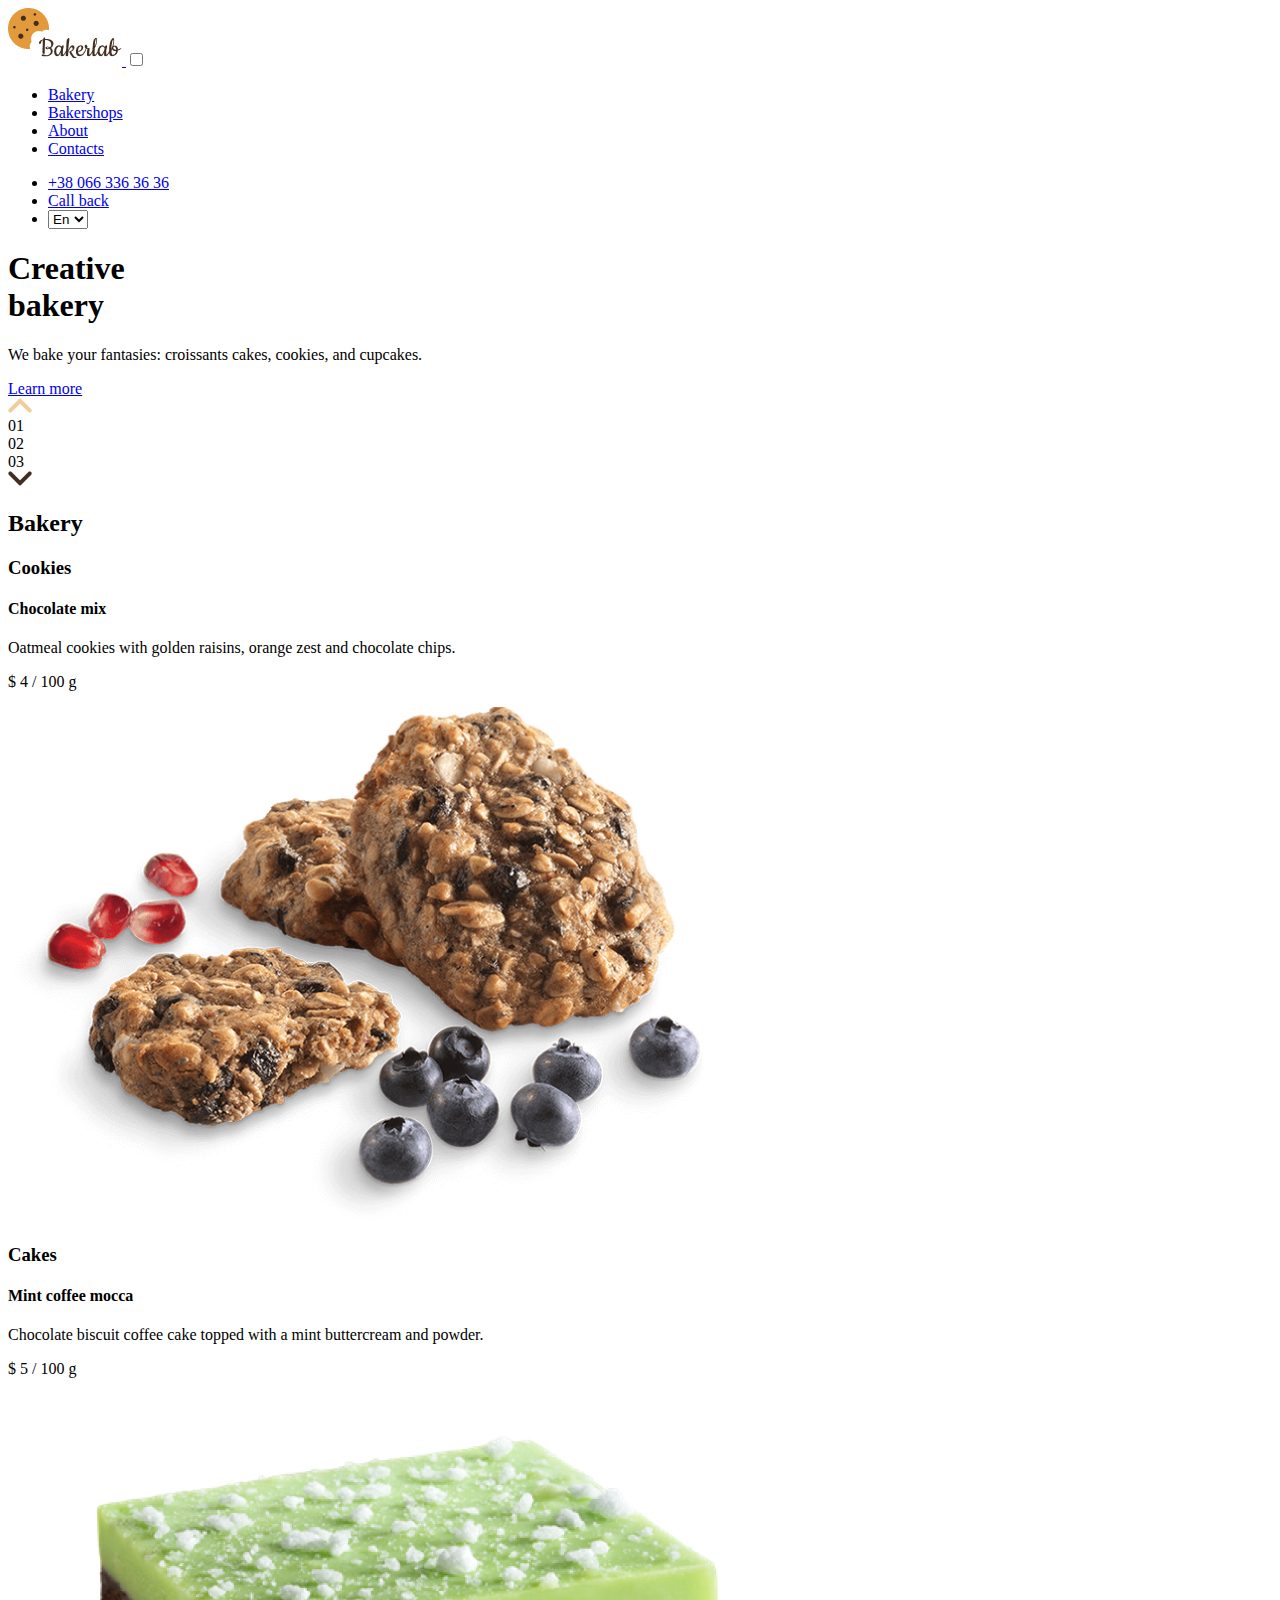
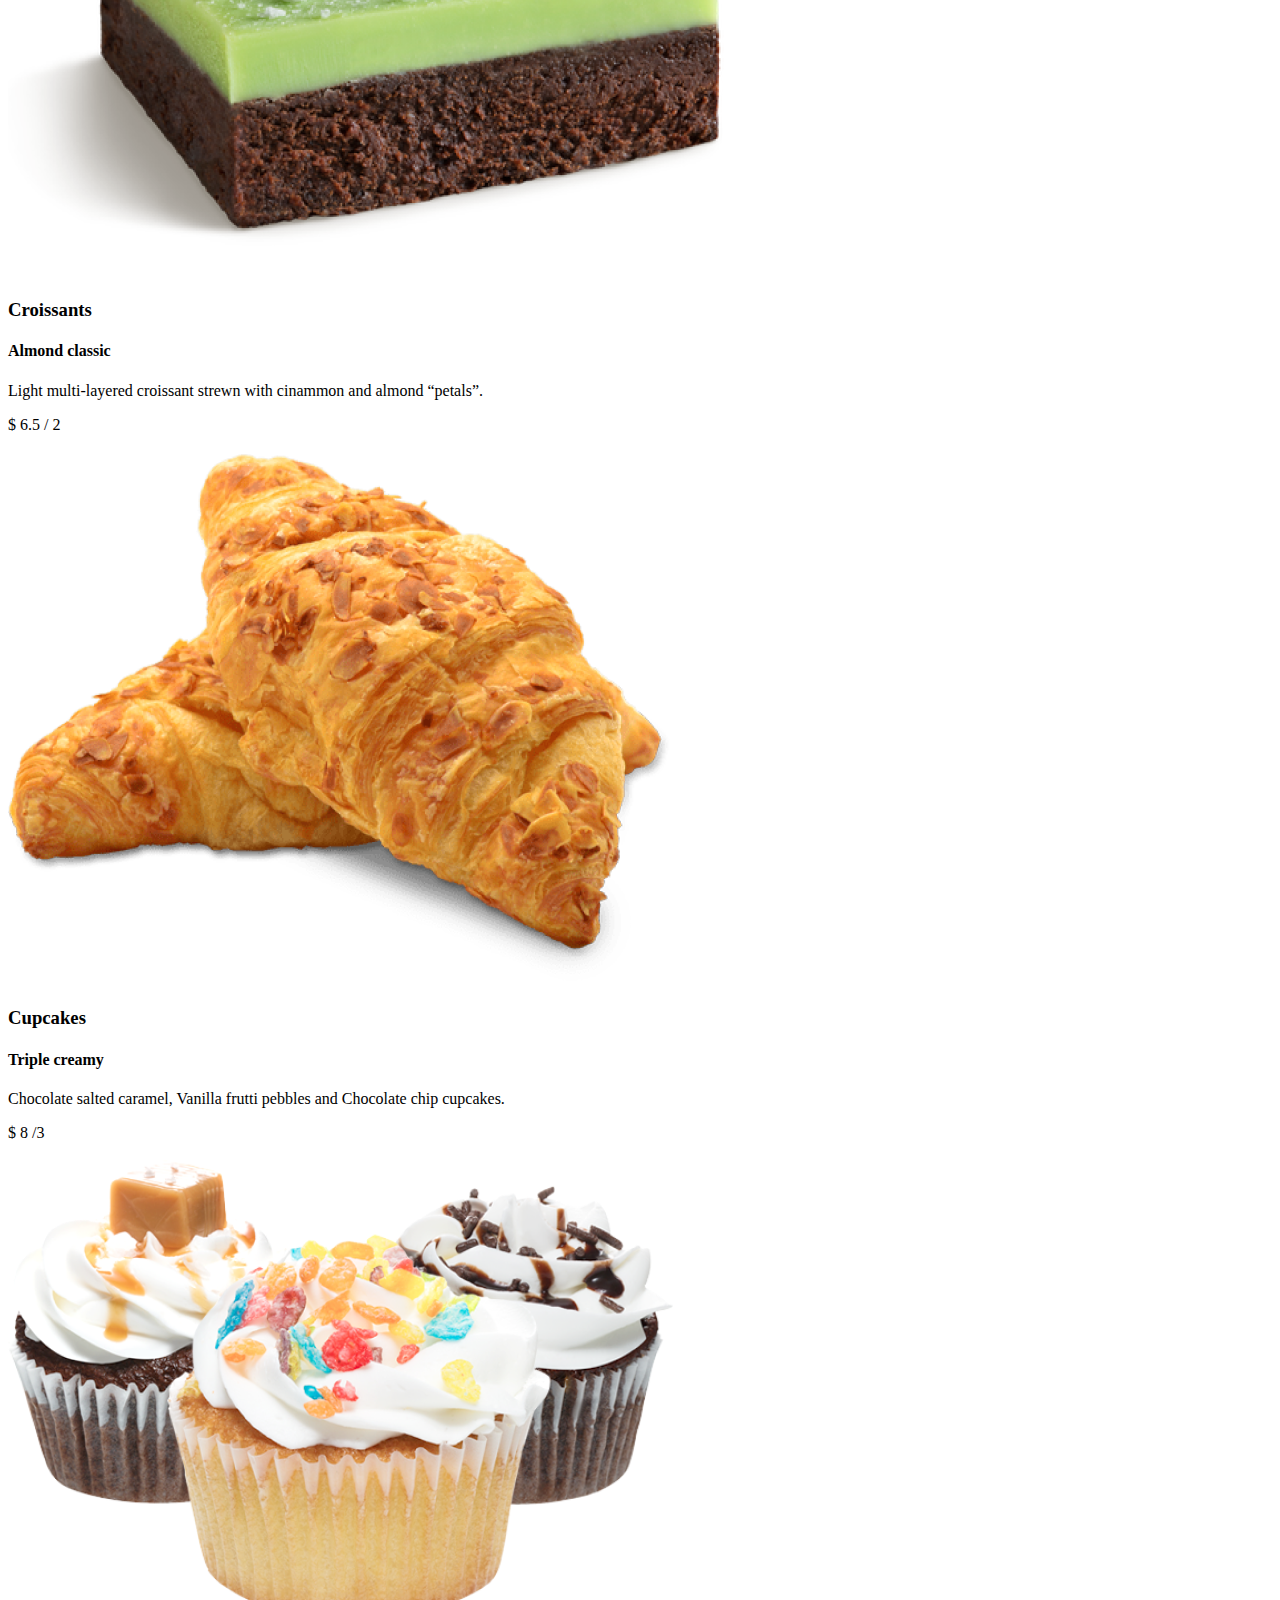
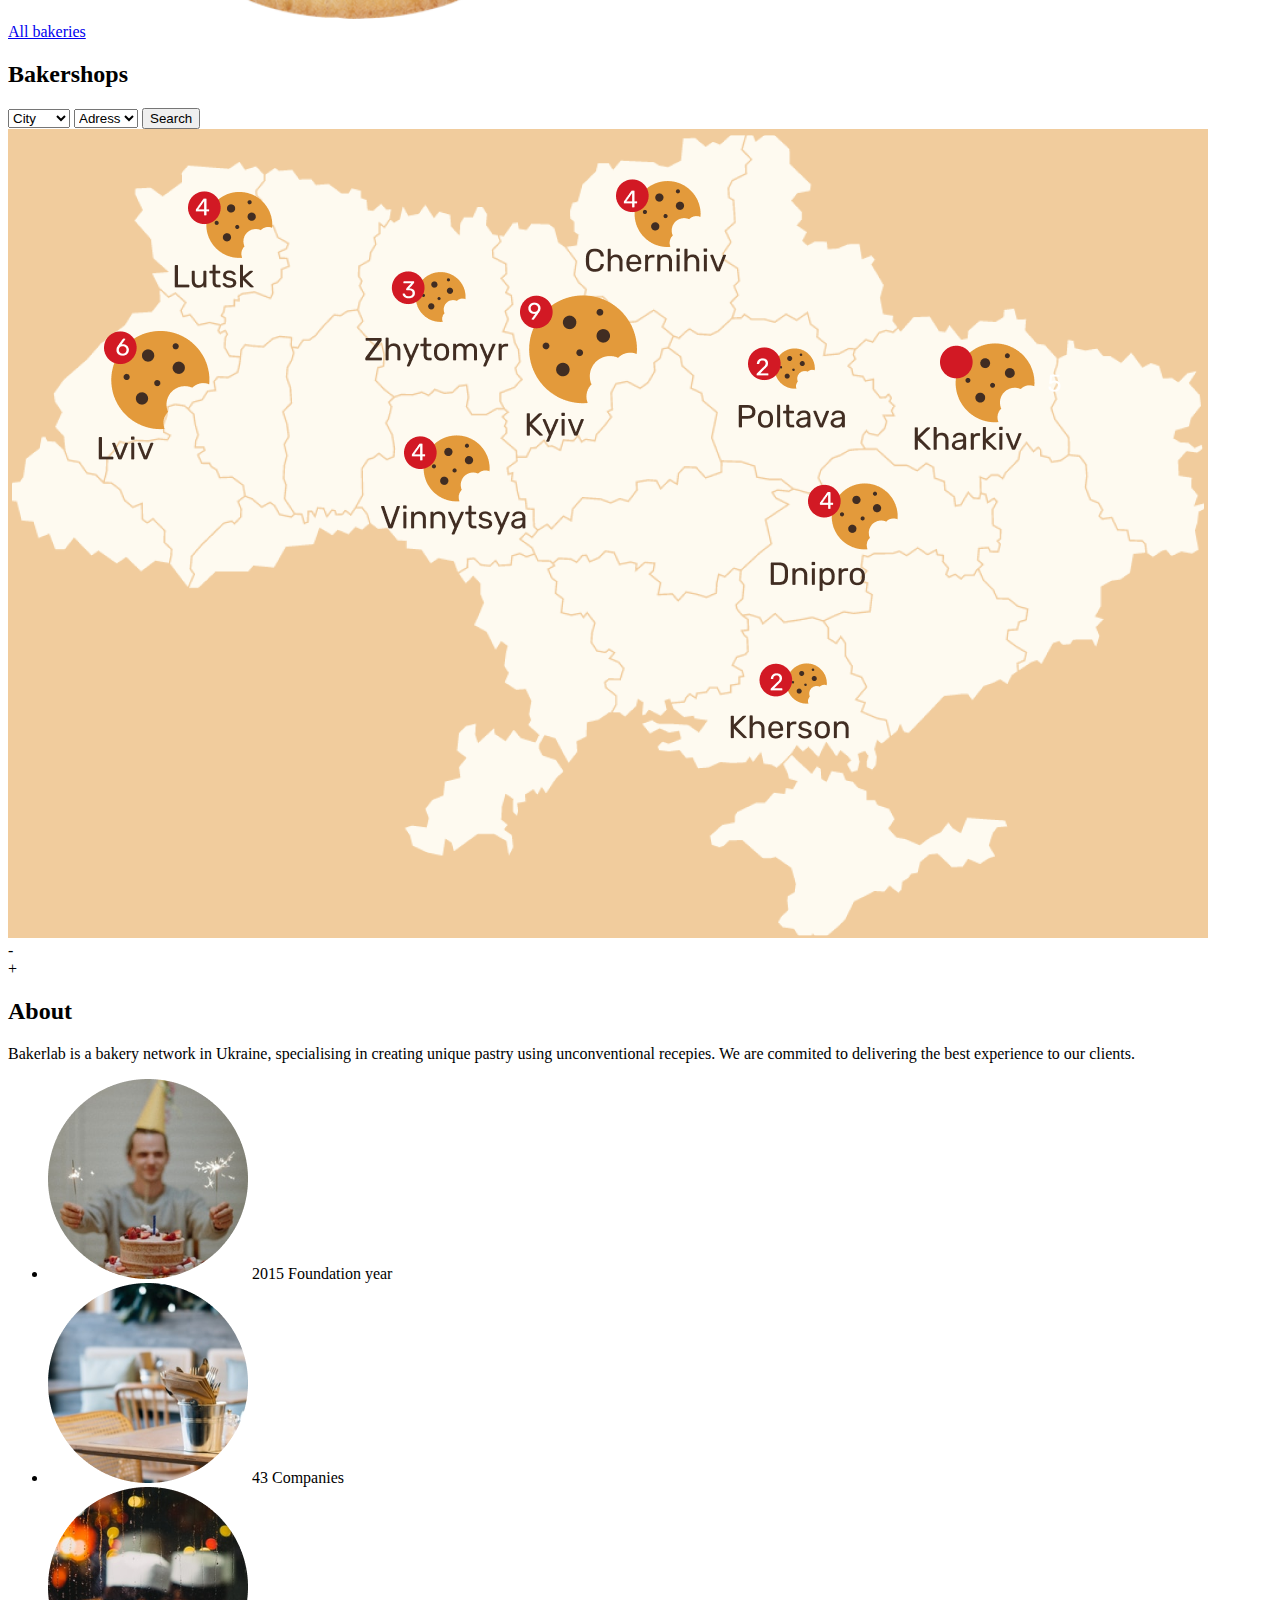
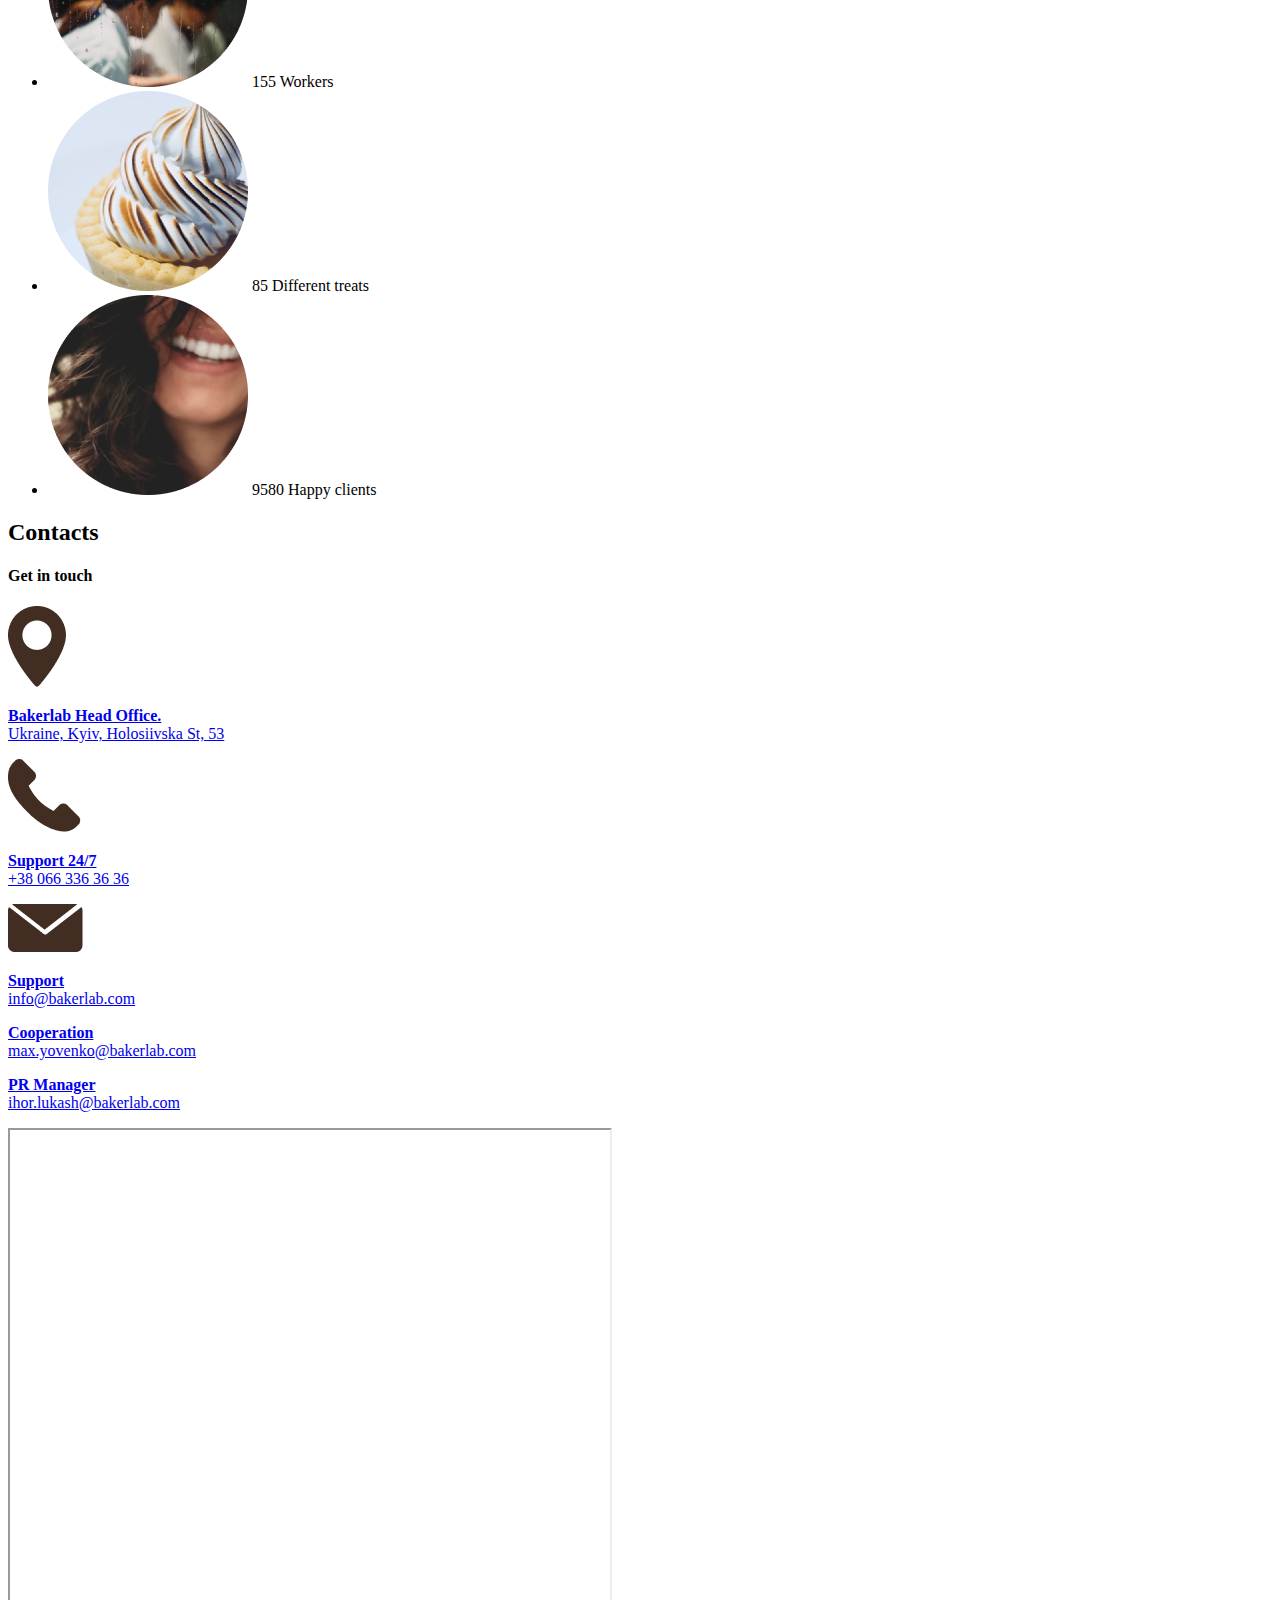
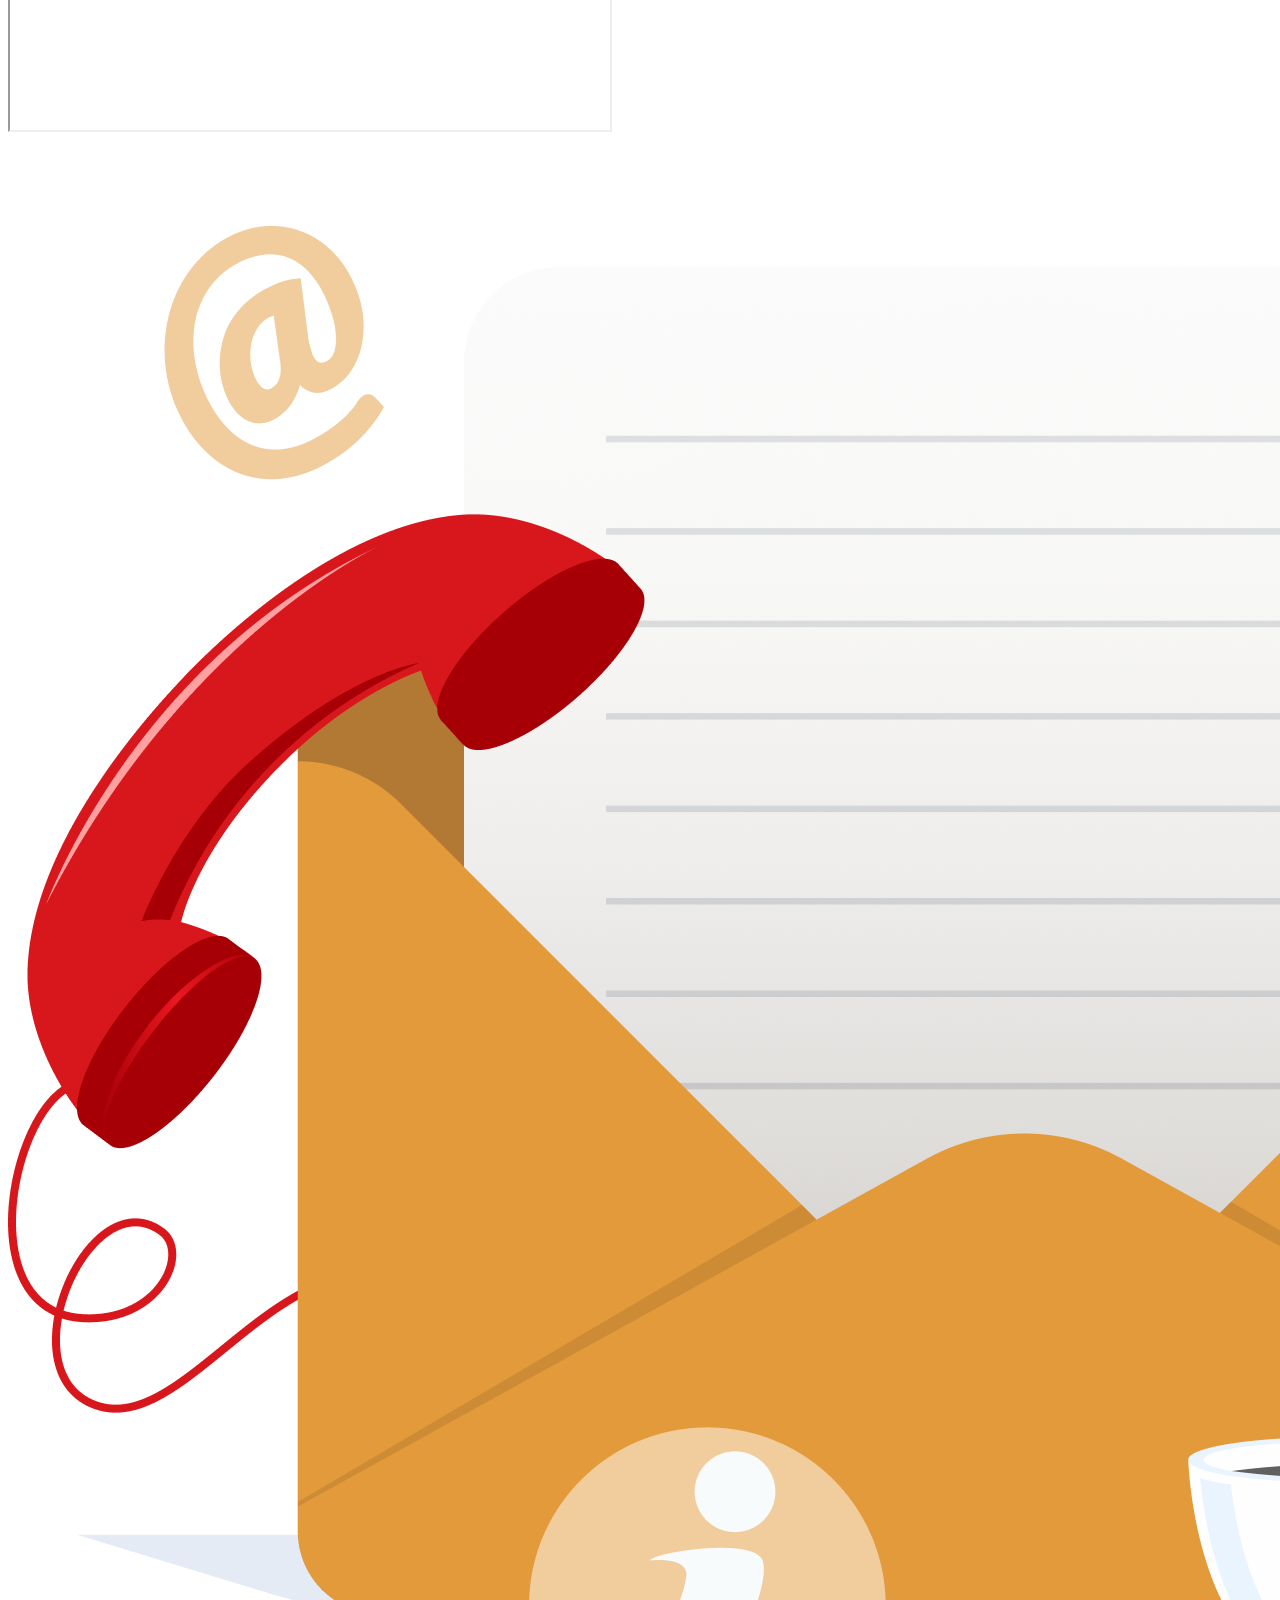
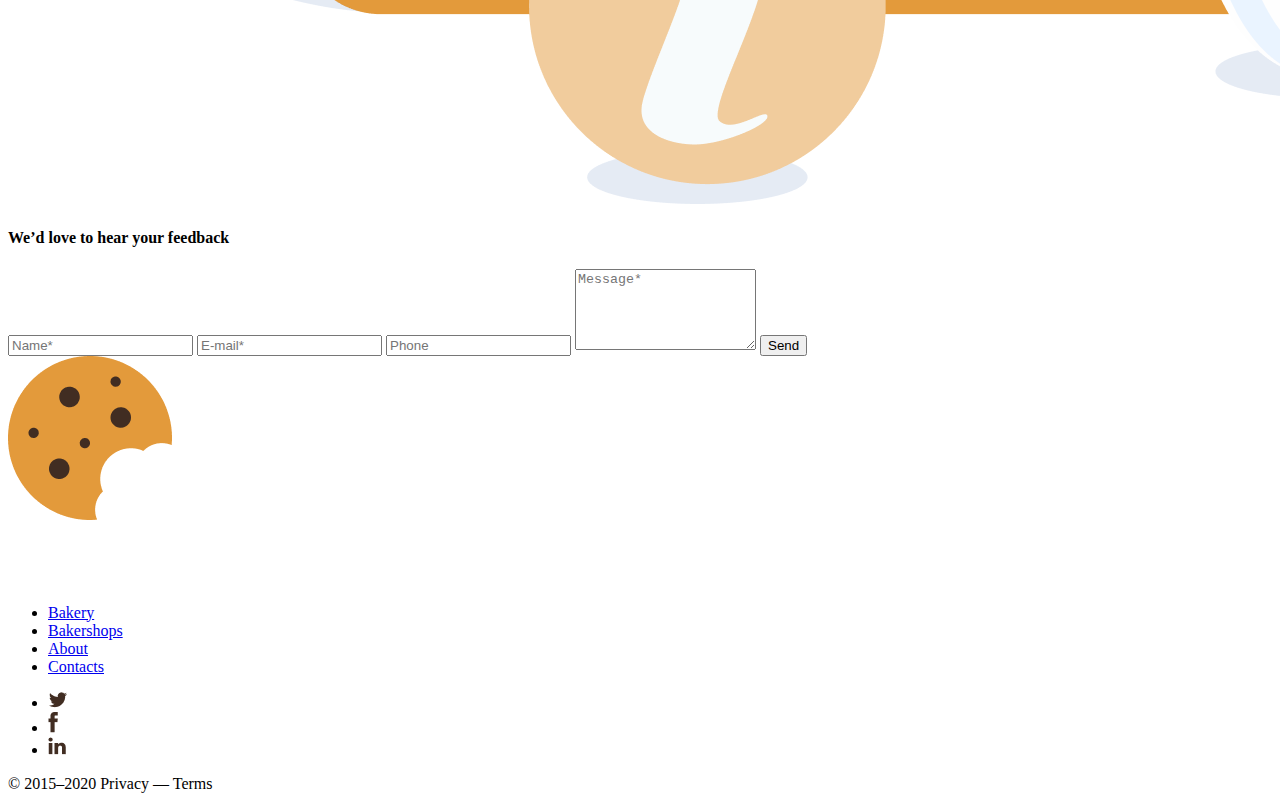
<file: src/index.html>
<!DOCTYPE html>
<html lang="en">
  <head>
    <meta charset="UTF-8">
    <meta name="viewport" content="width=device-width, initial-scale=1.0">
    <title>BakerLab</title>
    <link rel="preconnect" href="https://fonts.gstatic.com">
    <link
      href="https://fonts.googleapis.com/css2?family=Cookie&family=Rubik&display=swap"
      rel="stylesheet"
    >
    <link rel="icon" href="../src/images/header-cake.png">
    <link rel="stylesheet" href="../src/styles/main.scss">
  </head>
  <body>
    <header class="header" id="header">
      <div class="navigation">
        <a href="#header" class="logo">
          <img
            src="../src/images/logo.png"
            alt="BakerLogo"
            class="logo__img"
          >
        </a>
        <input
          id="toggle"
          type="checkbox"
          class="toggle toggle--checkbox"
        >
        <label for="toggle" class="btn btn--position">
          <span class="btn__off"></span>
        </label>
        <nav class="nav">
          <ul class="nav__list">
            <li class="nav__item">
              <a href="#product" class="nav__link"> Bakery </a>
            </li>
            <li class="nav__item">
              <a href="#backershop" class="nav__link"> Bakershops </a>
            </li>
            <li class="nav__item">
              <a href="#about" class="nav__link"> About </a>
            </li>
            <li class="nav__item">
              <a href="#contacts" class="nav__link"> Contacts </a>
            </li>
          </ul>
          <div class="phone">
            <ul class="phone__list">
              <li class="phone__item">
                <a href="tel:+380663363636" class="phone__link">
                  +38 066 336 36 36
                </a>
              </li>
              <li class="phone__item">
                <a href="tel:+380663363636" class="phone__link">Call back</a>
              </li>
              <li class="phone__item">
                <select
                  class="phone__select"
                  name="lang"
                  id="lang"
                >
                  <option class="phone__select-color" value="En">En</option>
                  <option class="phone__select-color" value="Ua">Ua</option>
                  <option class="phone__select-color" value="Ru">Ru</option>
                </select>
              </li>
            </ul>
          </div>
        </nav>
      </div>
    </header>
    <main class="main" id="main">
      <section class="general" id="general">
        <div class="general__board">
          <h1 class="general__title">Creative<br>bakery</h1>
          <p class="general__text">
            We bake your fantasies: croissants cakes, cookies, and cupcakes.
          </p>
          <a href="#product" class="general__btn button">Learn more</a>
        </div>
        <div class="general__slider">
          <img
            src="../src/images/cr-arrow.png"
            alt="arrow"
            class="general__arrow general__arrow--rotate"
          >
          <div class="general__number">01</div>
          <div class="general__number general__number--little">02</div>
          <div class="general__number general__number--little">03</div>
          <img
            src="../src/images/arrow.png"
            alt="arrow"
            class="general__arrow"
          >
        </div>
      </section>

      <section class="product" id="product">
        <h2 class="product__title title">Bakery</h2>
        <div class="product__container">
          <div class="production">
            <div class="production__cokies">
              <h3 class="production__title">Cookies</h3>
              <h4 class="production__composition">Chocolate mix</h4>
              <p class="production__description">
                Oatmeal cookies with golden raisins, orange zest and chocolate
                chips.
              </p>
              <div class="production__price">
                <p class="production__price-text">$ 4 / 100 g</p>
              </div>
            </div>
            <div class="production__photo">
              <img
                src="../src/images/Blueberry.png"
                alt="Blueberry"
                class="production__image"
              >
            </div>
          </div>
          <div class="production">
            <div class="production__cokies">
              <h3 class="production__title">Cakes</h3>
              <h4 class="production__composition">Mint coffee mocca</h4>
              <p class="production__description">
                Chocolate biscuit coffee cake topped with a mint buttercream and
                powder.
              </p>
              <div class="production__price">
                <p class="production__price-text">$ 5 / 100 g</p>
              </div>
            </div>
            <div class="production__photo">
              <img
                src="../src/images/green-cake.png"
                alt="Cake"
                class="production__image"
              >
            </div>
          </div>
          <div class="production">
            <div class="production__cokies">
              <h3 class="production__title">Croissants</h3>
              <h4 class="production__composition">Almond classic</h4>
              <p class="production__description">
                Light multi-layered croissant strewn with cinammon and almond
                “petals”.
              </p>
              <div class="production__price">
                <p class="production__price-text">$ 6.5 / 2</p>
              </div>
            </div>
            <div class="production__photo production__photo--flex">
              <img
                src="../src/images/croissant.png"
                alt="Croissant"
                class="production__image"
              >
            </div>
          </div>
          <div class="production">
            <div class="production__cokies">
              <h3 class="production__title">Cupcakes</h3>
              <h4 class="production__composition">Triple creamy</h4>
              <p class="production__description">
                Chocolate salted caramel, Vanilla frutti pebbles and Chocolate
                chip cupcakes.
              </p>
              <div class="production__price">
                <p class="production__price-text">$ 8 /3</p>
              </div>
            </div>
            <div class="production__photo">
              <img
                src="../src/images/cupcake.png"
                alt="Cupcake"
                class="production__image"
              >
            </div>
          </div>
          <a href="#general" class="product__btn button">All bakeries</a>
        </div>
      </section>

      <section class="bakershop" id="backershop">
        <h2 class="bakershop__title title">Bakershops</h2>
        <form
          action="#backershop"
          class="form"
          method="POST"
        >
          <select
            name="city"
            id="city"
            class="form__city"
            required
          >
            <option
              value="City"
              disabled
              selected
            >
              City
            </option>
            <option value="Kyiv">Kyiv</option>
            <option value="Lviv">Lviv</option>
            <option value="Dnipro">Dnipro</option>
          </select>
          <select
            name="city"
            id="somecity"
            class="form__city form__city--width"
            required
          >
            <option
              value="Adress"
              disabled
              selected
            >
              Adress
            </option>
            <option value="Lviv">Lviv</option>
            <option value="Dnipro">Dnipro</option>
          </select>
          <button class="form__button button">Search</button>
        </form>
        <div>
          <img
            src="../src/images/map.png"
            alt="map"
            class="bakershop__map"
          >
        </div>
        <div class="lens">
          <div class="lens__item">-</div>
          <div class="lens__item">+</div>
        </div>
      </section>
      <section class="about" id="about">
        <h2 class="about__title title">About</h2>
        <p class="about__text">
          Bakerlab is a bakery network in Ukraine, specialising in creating
          unique pastry using unconventional recepies. We are commited to
          delivering the best experience to our clients.
        </p>
        <ul class="about__achievement achievement">
          <li class="achievement__item">
            <img
              src=".//images/About-cake.png"
              alt="work"
              class="achievement__photo"
            >
            <span class="achievement__number"> 2015 </span>
            <span class="achievement__text"> Foundation year </span>
          </li>
          <li class="achievement__item">
            <img
              src="./images/About-cap.png"
              alt="work"
              class="achievement__photo"
            >
            <span class="achievement__number"> 43 </span>
            <span class="achievement__text"> Companies </span>
          </li>
          <li class="achievement__item">
            <img
              src=".//images/About-work.png"
              alt="work"
              class="achievement__photo"
            >
            <span class="achievement__number"> 155 </span>
            <span class="achievement__text"> Workers </span>
          </li>
          <li class="achievement__item">
            <img
              src=".//images/About-icecream.png"
              alt="work"
              class="achievement__photo"
            >
            <span class="achievement__number"> 85 </span>
            <span class="achievement__text"> Different treats </span>
          </li>
          <li class="achievement__item">
            <img
              src=".//images/About-smile.png"
              alt="work"
              class="achievement__photo"
            >
            <span class="achievement__number"> 9580 </span>
            <span class="achievement__text"> Happy clients </span>
          </li>
        </ul>
      </section>

      <section class="contacts" id="contacts">
        <h2 class="contacts__title title">Contacts</h2>
        <div class="contacts__block">
          <div class="contacts__info card">
            <h4 class="card__title">Get in touch</h4>
            <div class="card__adress">
              <img
                src="../src/images/location.png"
                alt="location"
                class="card__loc"
              >
              <a
                href="https://u.to/FHNlGw"
                class="card__location"
                target="_blank"
                rel="noopener"
              >
                <p class="card__location-text">
                  <strong>Bakerlab Head Office.</strong><br>
                  Ukraine, Kyiv, Holosiivska St, 53
                </p>
              </a>
            </div>
            <div class="card__adress">
              <img
                src="../src/images/phone.png"
                alt="phone"
                class="card__loc"
              >
              <a href="tel:+380663363636" class="card__location">
                <p class="card__location-text">
                  <strong>Support 24/7</strong><br>
                  +38 066 336 36 36
                </p>
              </a>
            </div>
            <div class="card__adress">
              <img
                src="../src/images/letter.png"
                alt="suport"
                class="card__loc"
              >
              <a href="mailto:info@bakerlab.com" class="card__location">
                <p class="card__location-text">
                  <strong>Support</strong><br>
                  info@bakerlab.com
                </p>
              </a>
            </div>
            <div class="card__adress">
              <a href="#" class="card__location">
                <p class="card__location-text text-margin">
                  <strong>Cooperation</strong><br>
                  max.yovenko@bakerlab.com
                </p>
              </a>
            </div>
            <div class="card__adress">
              <a href="#" class="card__location">
                <p class="card__location-text text-margin">
                  <strong>PR Manager</strong><br>
                  ihor.lukash@bakerlab.com
                </p>
              </a>
            </div>
          </div>
          <div class="contacts__map">
            <iframe
              src="https://www.google.com/maps/embed?pb=!1m18!1m12!1m3!1d2543.3621856365257!2d30.510088815613763!3d50.39708737946806!2m3!1f0!2f0!3f0!3m2!1i1024!2i768!4f13.1!3m3!1m2!1s0x40d4c8ca89299f11%3A0x4a4968e0ee2613b5!2z0YPQuy4g0JPQvtC70L7RgdC10LXQstGB0LrQsNGPLCA1Mywg0JrQuNC10LIsIDAyMDAw!5e0!3m2!1sru!2sua!4v1623594837863!5m2!1sru!2sua"
              width="600"
              height="600"
              allowfullscreen=""
              loading="lazy"
              class="contacts__map"
            >
            </iframe>
          </div>
        </div>
      </section>
      <section class="feedback" id="feedback">
        <img
          src="../src/images/smile-woman.png"
          alt="funny woman with letters"
          class="feedback__img"
        >
        <div class="feedback__container">
          <h4 class="feedback__title">We’d love to hear your feedback</h4>
          <form
            action="#feedback"
            class="feedback__form"
            method="POST"
          >
            <input
              class="feedback__form-input"
              type="text"
              name="name"
              placeholder="Name*"
              required
            >
            <input
              class="feedback__form-input"
              type="email"
              name="email"
              placeholder="E-mail*"
              required
            >
            <input
              class="feedback__form-input"
              type="tel"
              name="tel"
              placeholder="Phone"
              required
            >
            <textarea
              class="feedback__form-input"
              name="message"
              id="message"
              rows="5"
              maxlength="170"
              placeholder="Message*"
           ></textarea>
            <button class="button feedback__form-btn">Send</button>
          </form>
        </div>
      </section>
    </main>
    <footer class="footer" id="footer">
      <nav class="menu">
        <a href="#" class="menu__logo">
          <img
            src="../src/images/logofooter.png"
            alt="BakerLogo"
            class="menu__logo-image"
          >
        </a>
        <ul class="menu__list">
          <li class="menu__item">
            <a href="#product" class="menu__link"> Bakery </a>
          </li>
          <li class="menu__item">
            <a href="#backershop" class="menu__link"> Bakershops </a>
          </li>
          <li class="menu__item">
            <a href="#about" class="menu__link"> About </a>
          </li>
          <li class="menu__item">
            <a href="#contacts" class="menu__link"> Contacts </a>
          </li>
        </ul>
        <div class="networks">
          <ul class="networks__list">
            <li class="networks__item">
              <a
                href="https://twitter.com/"
                class="networks__link"
                target="_blank"
                rel="noopener"
              >
                <img
                  src="../src/images/footer-twitter.png"
                  alt="footer twitter"
                >
              </a>
            </li>
            <li class="networks__item">
              <a
                href="https://www.facebook.com/"
                class="networks__link"
                target="_blank"
                rel="noopener"
              >
                <img
                  src="../src/images/footer-facebook.png"
                  alt="footer facebook"
                >
              </a>
            </li>
            <li class="networks__item">
              <a
                href="https://www.instagram.com/"
                class="networks__link"
                target="_blank"
                rel="noopener"
              >
                <img
                  src="../src/images/footer-instagram.png"
                  alt="footer instagram"
                >
              </a>
            </li>
          </ul>
        </div>
      </nav>
      <div class="footer__label">
        <span class="footer__label-text">© 2015–2020</span>
        <span class="footer__label-text">Privacy — Terms</span>
      </div>
    </footer>
    <script type="text/javascript" src="scripts/main.js"></script>
  </body>
</html>
</file>
